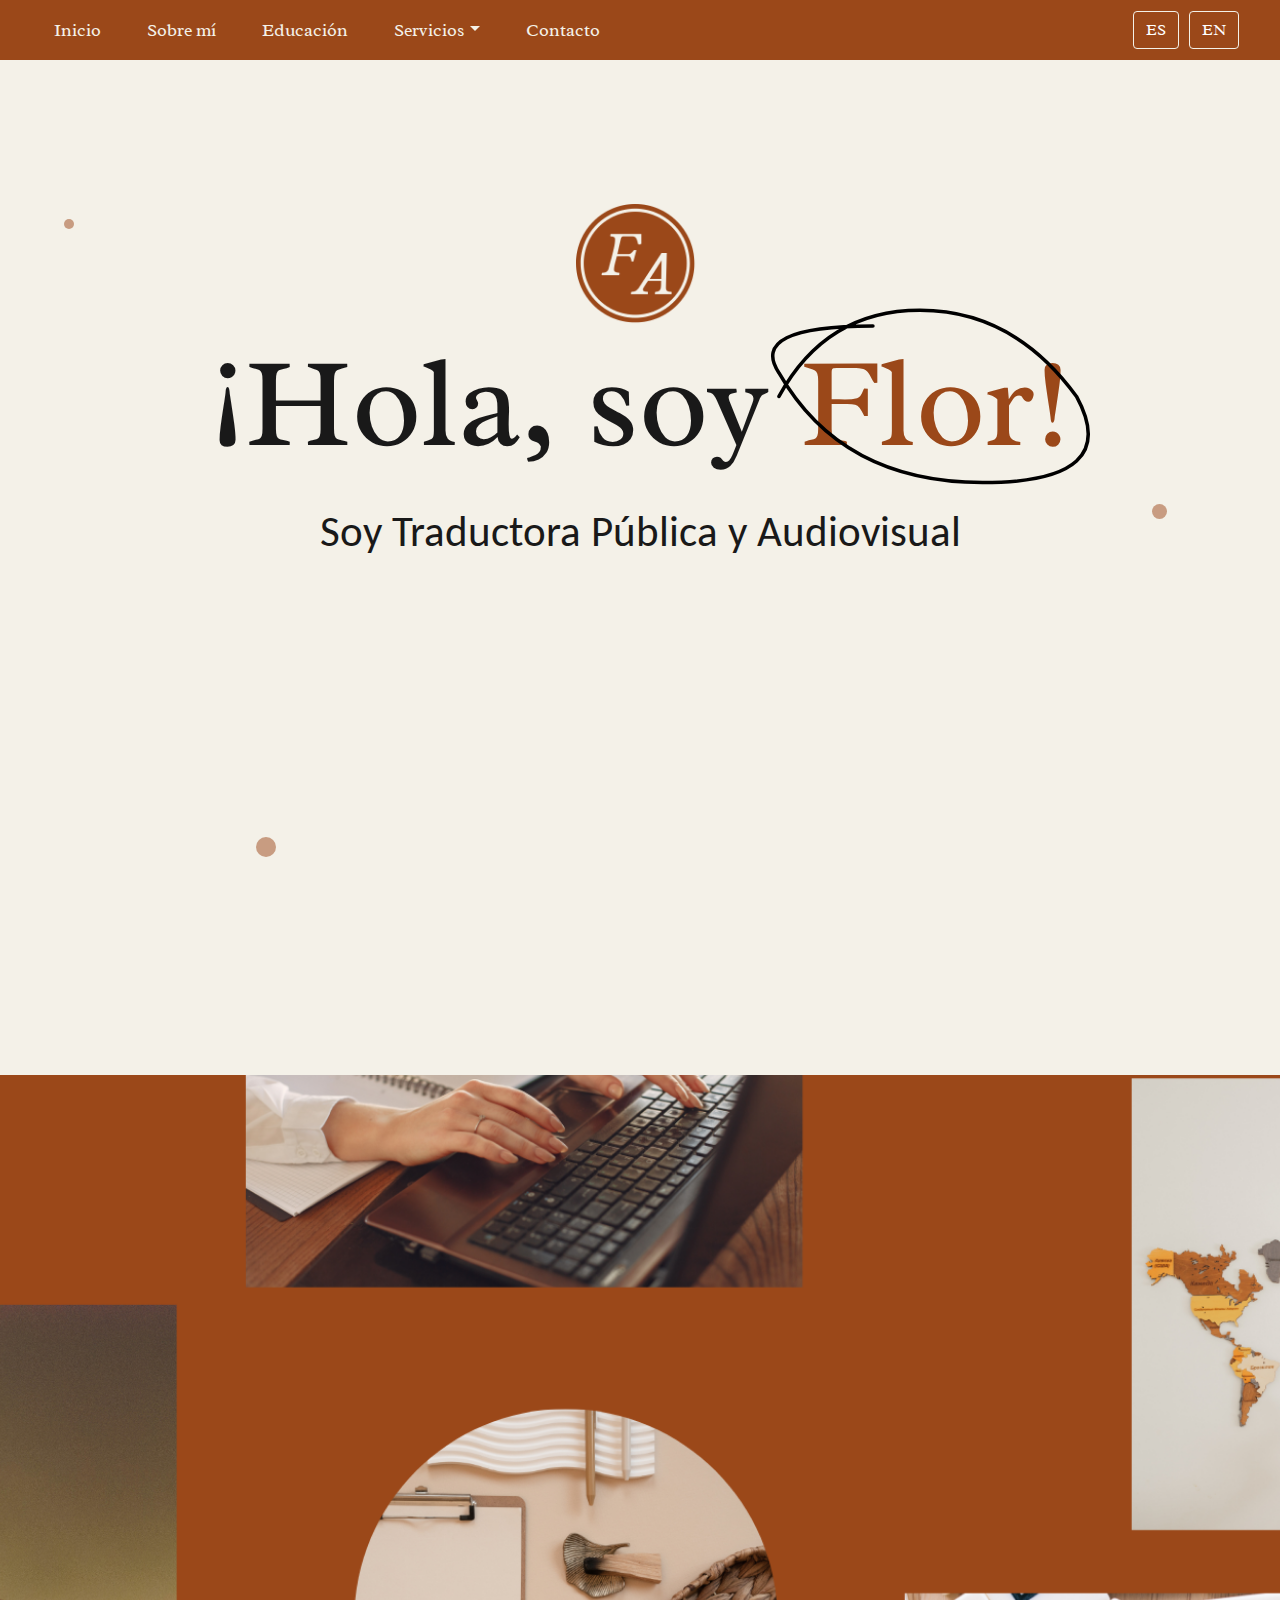
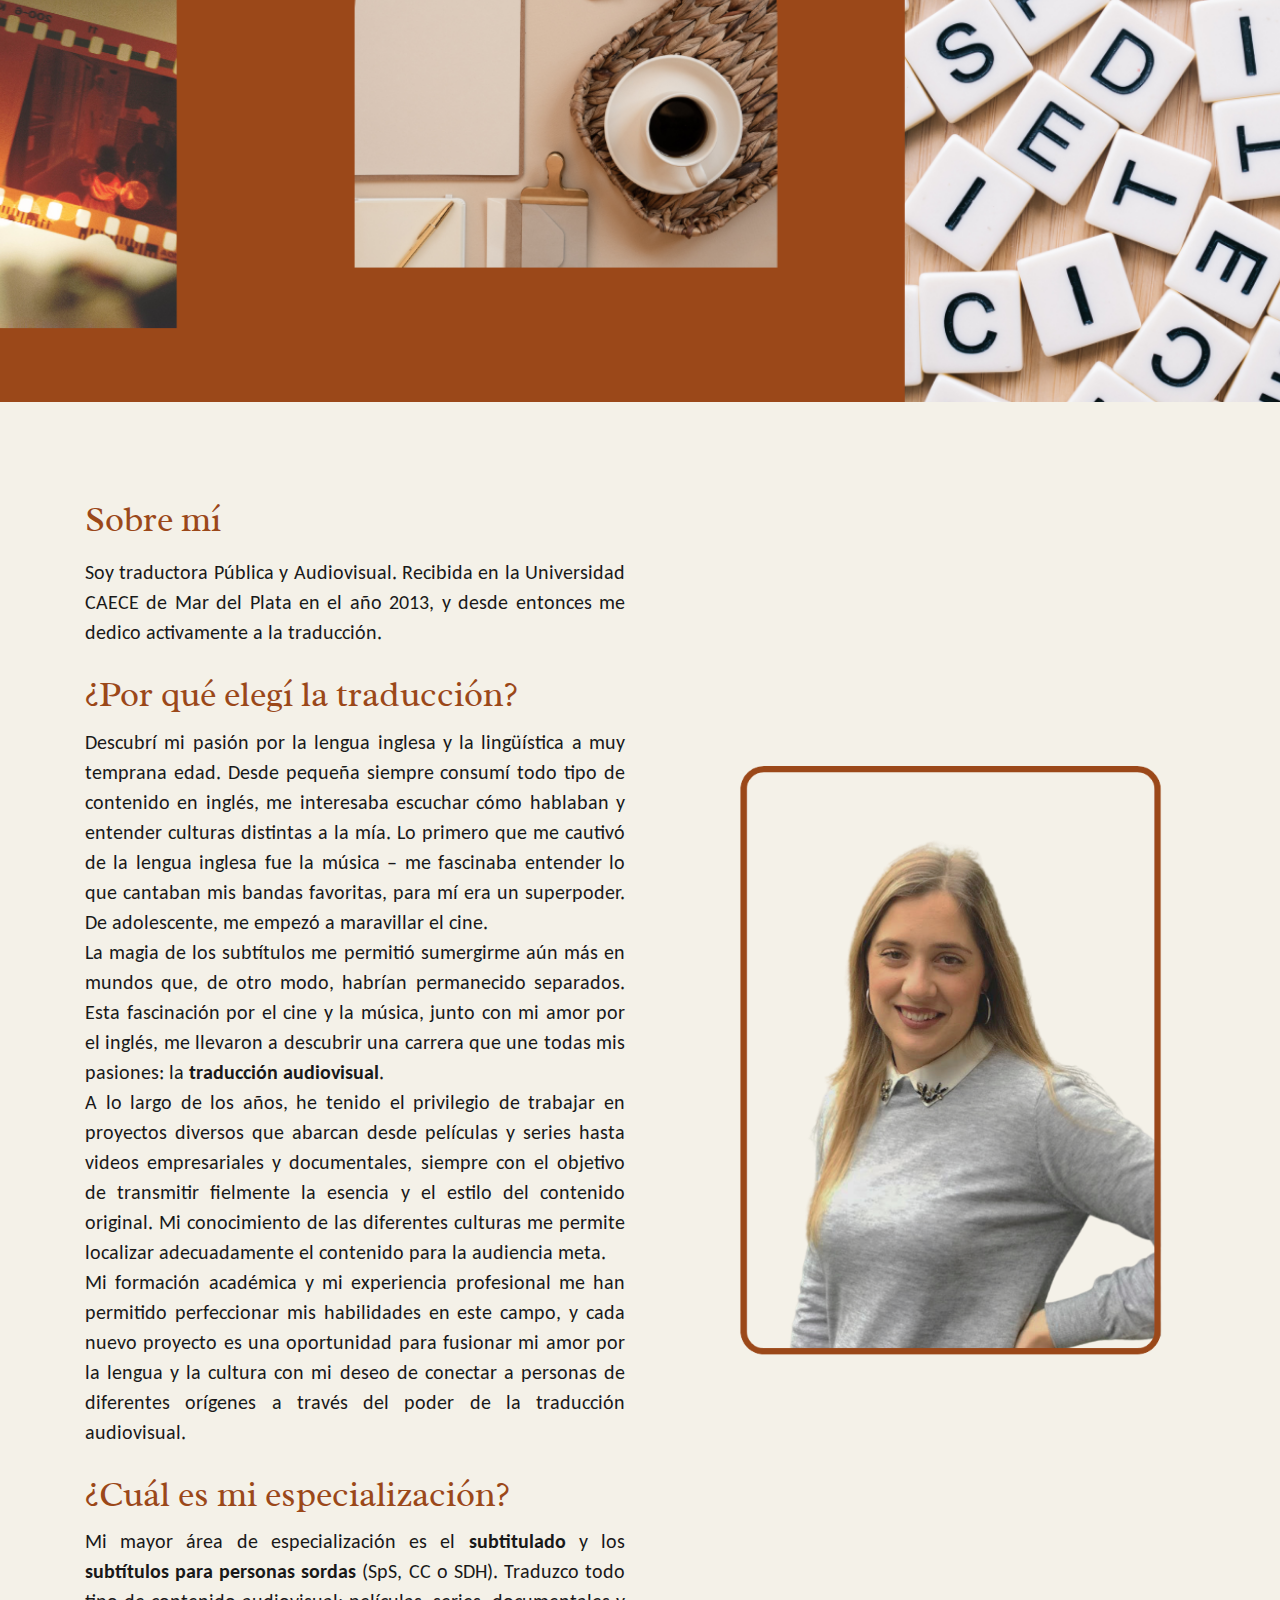
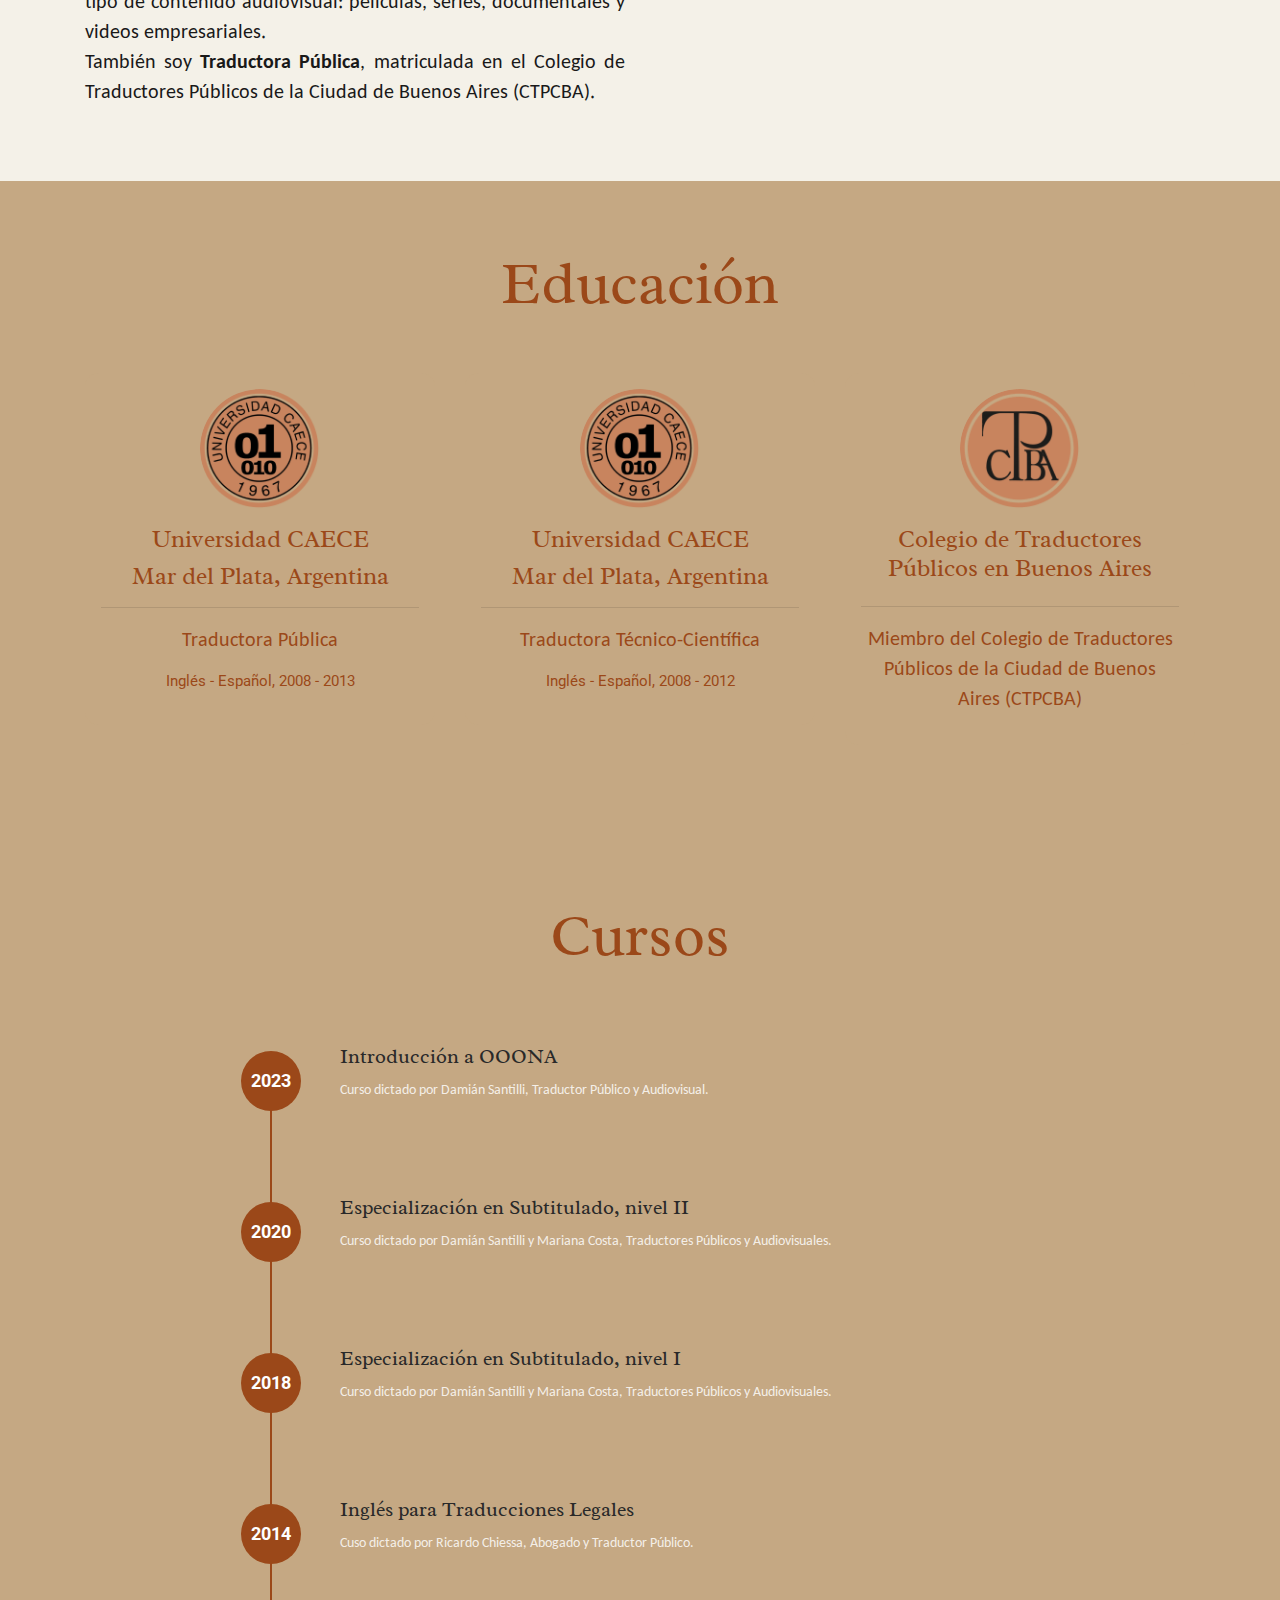
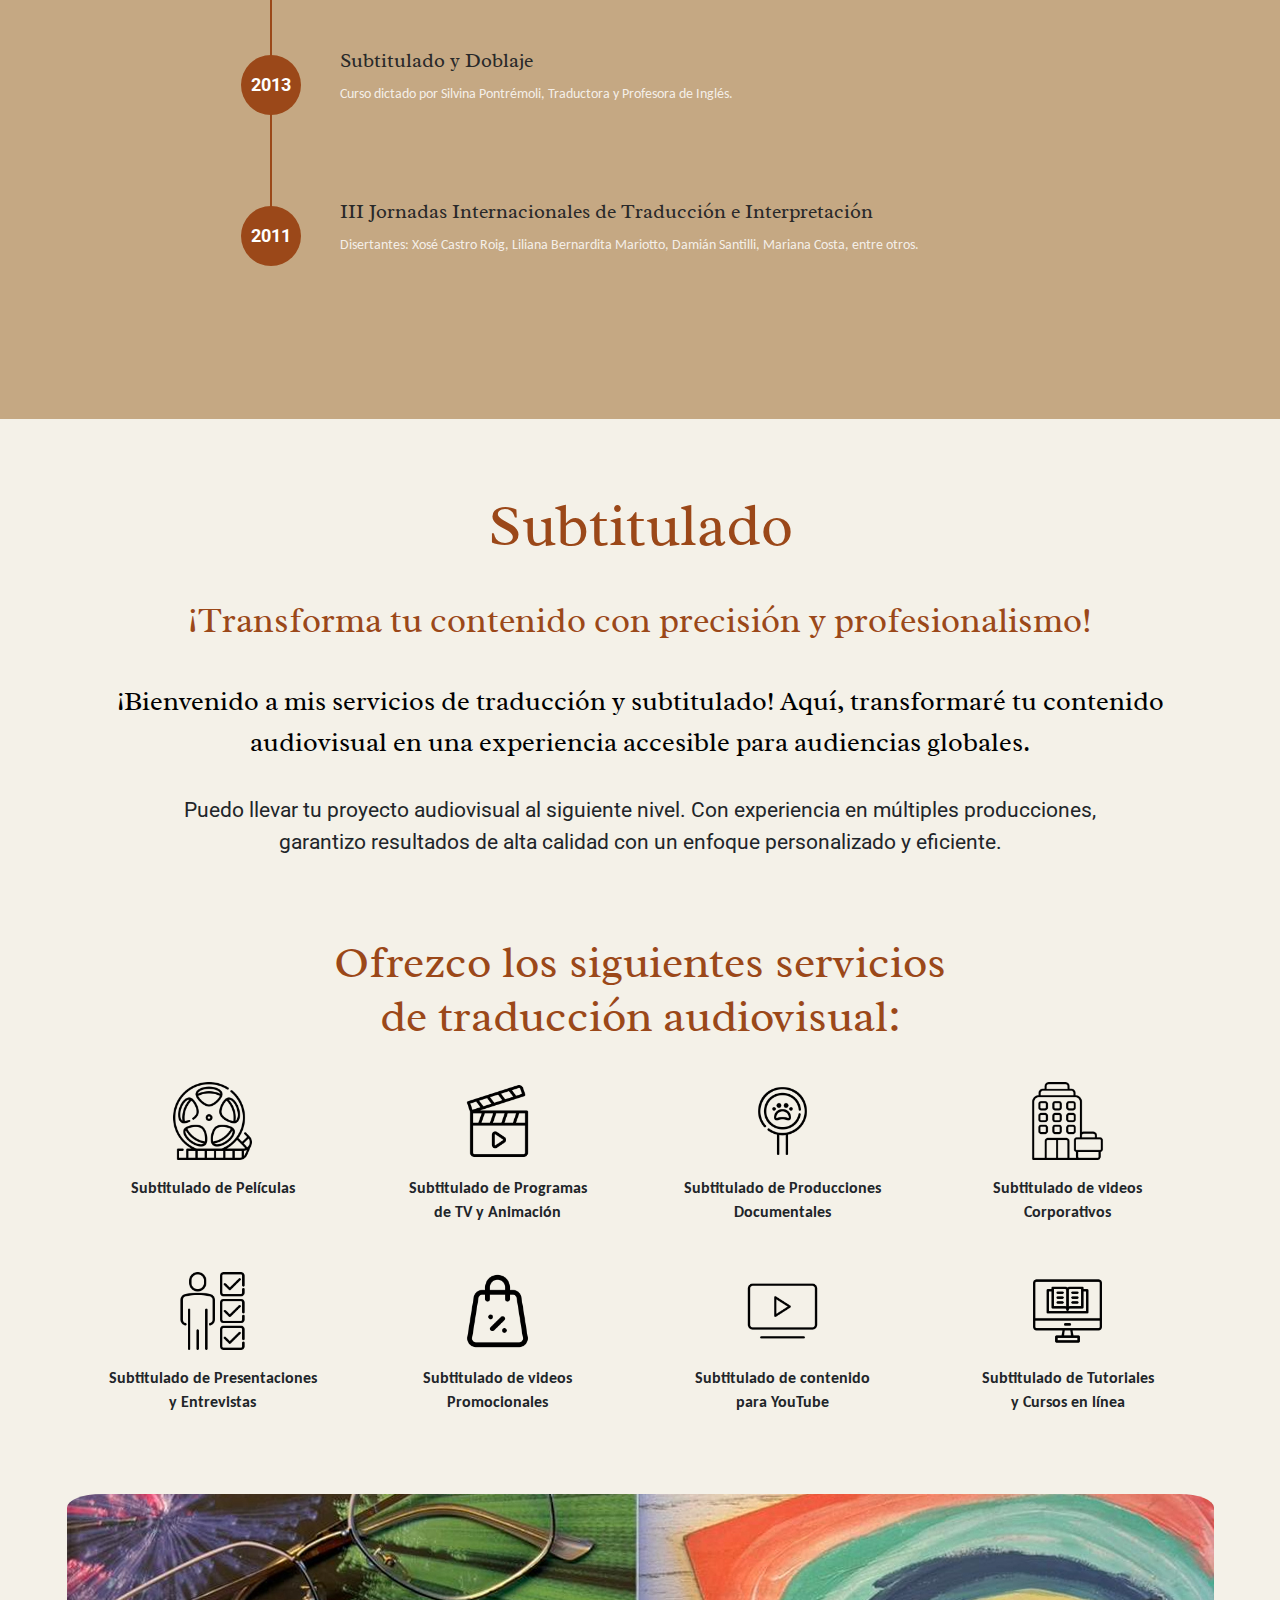
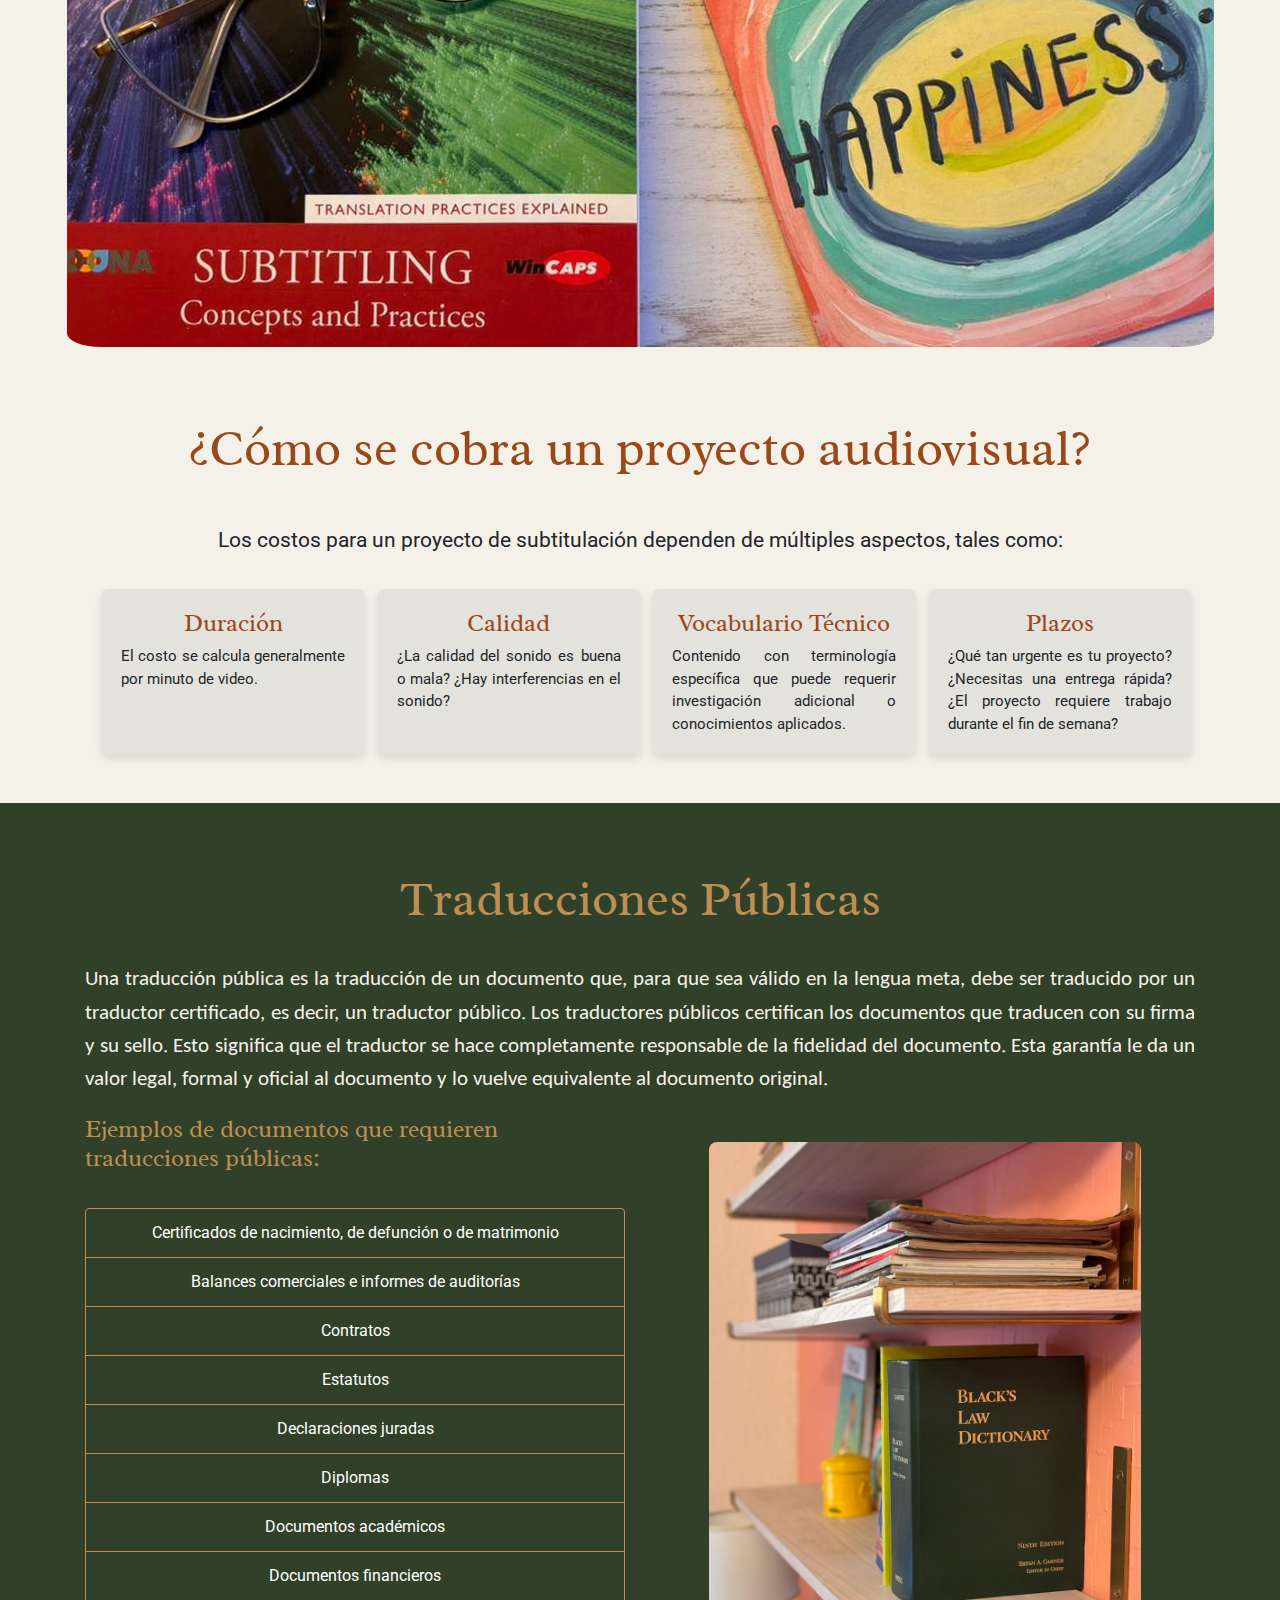
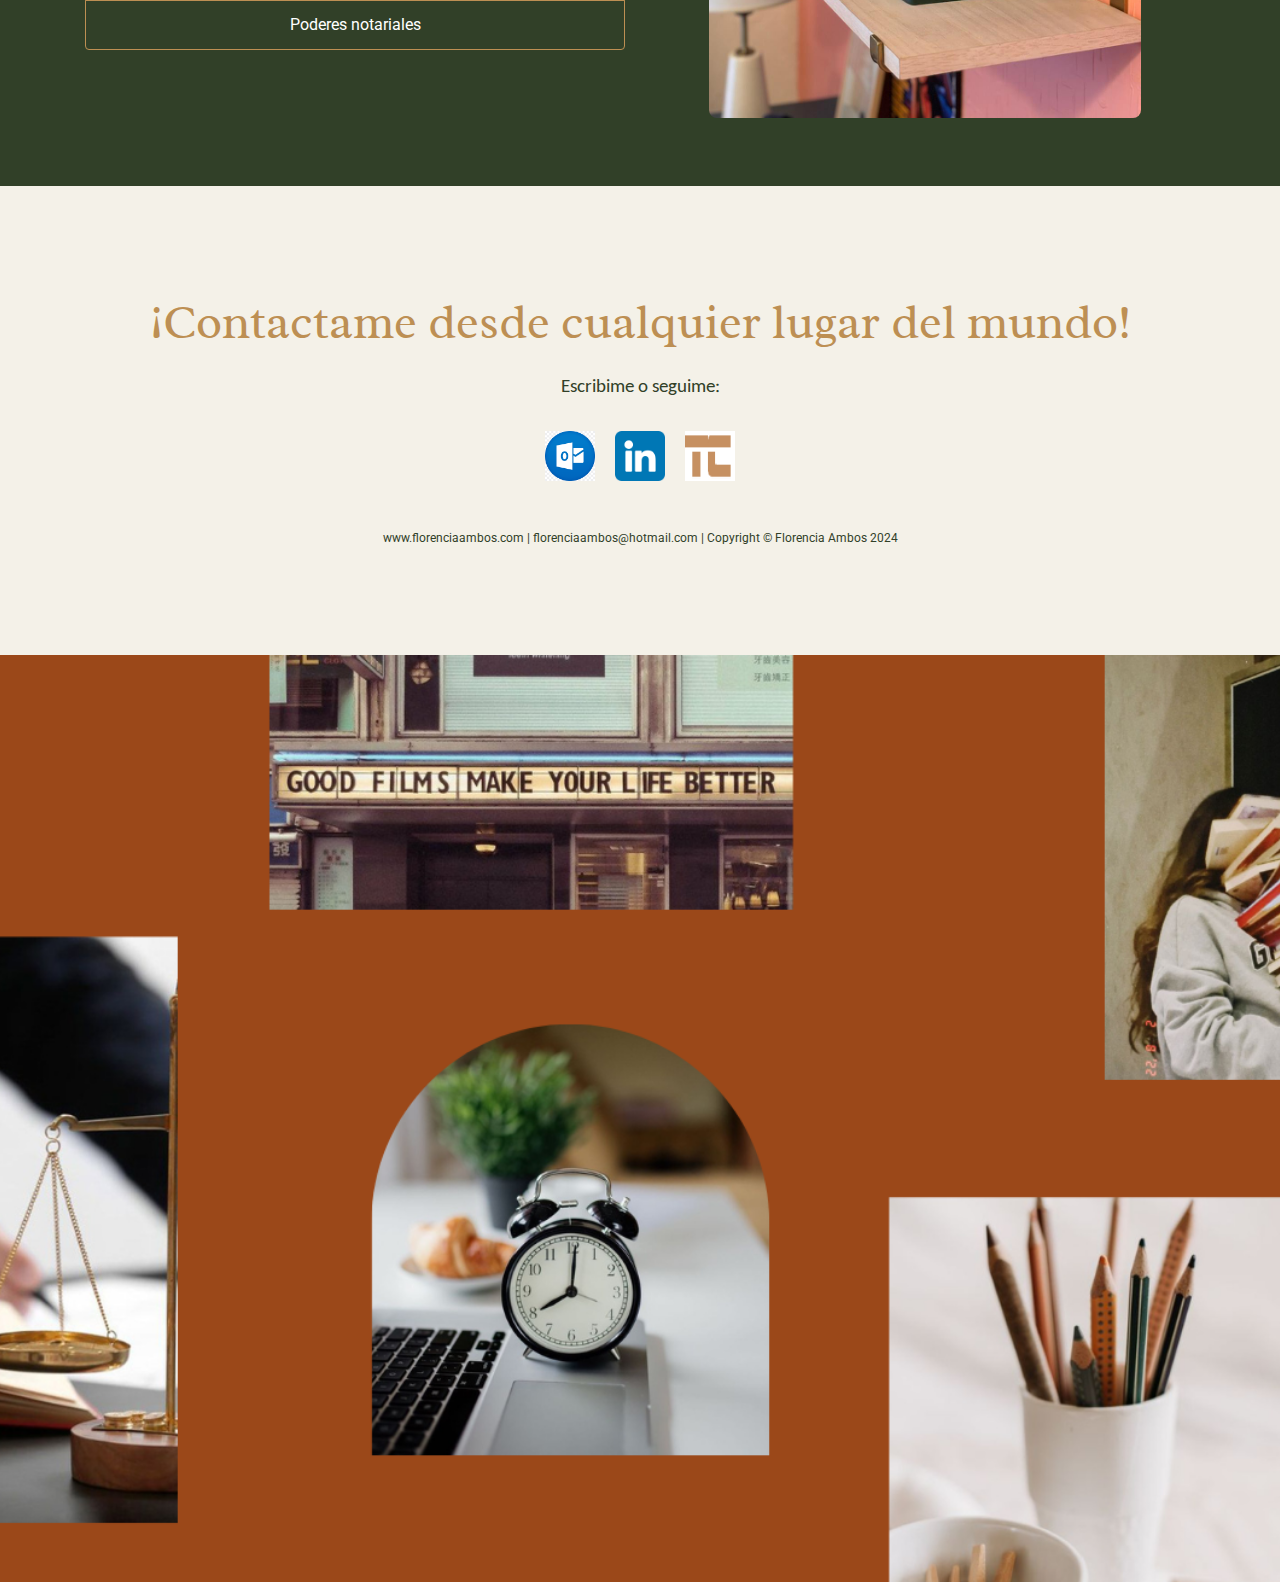
<file: index.html>
<!DOCTYPE html>
<html lang="es">
<head>
    <meta charset="UTF-8">
    <meta name="viewport" content="width=device-width, initial-scale=1.0">
    <link rel="stylesheet" href="styles/styles.css">
    <link href="https://maxcdn.bootstrapcdn.com/bootstrap/4.0.0/css/bootstrap.min.css" rel="stylesheet">        
    <link rel="preconnect" href="https://fonts.googleapis.com">
    <link rel="preconnect" href="https://fonts.gstatic.com" crossorigin>
    <link href="https://fonts.googleapis.com/css2?family=Carlito:ital,wght@0,400;0,700;1,400;1,700&family=Noto+Sans+JP:wght@100..900&family=Playfair+Display:ital,wght@0,400..900;1,400..900&family=Radley:ital@0;1&family=Roboto:ital,wght@0,100;0,300;0,400;0,500;0,700;0,900;1,100;1,300;1,400;1,500;1,700;1,900&display=swap" rel="stylesheet">
    <link rel="icon" type="image/png" href="./media/favicon.png">
    <meta name="description" content="Traductora Pública, Técnico-Científica y Audiovisual Inglés Español especializada en Subtitulado, recibida en la Universidad CAECE, más de 10 años de experiencia. Sworn, Technical-Scientific and Audiovisual English Spanish translator specialized in Subtitling, studied at CAECE University, 10+ years of experience.">
    <meta name="keywords" content="Traducción, Translation, Subtitulado, Subtitling, Captions, Subtítulos, Traducciones, Translations, Audiovisual, Sdh, Sps, Cc, Closed captions, Linguist, Lingüista, English, Inglés, Spanish, Español, QC, Certified translator, Traducciones públicas, Sworn translation, Technical translation">
    <meta name="robots" content="index, follow">
    <title data-lang="titlepag"></title>
</head>

<body>
    <!-- Navbar -->
    <nav class="navbar navbar-expand-lg fixed-top">
        <div class="container-fluid">
            <button class="navbar-toggler" type="button" data-toggle="collapse" data-target="#navbarNav" aria-controls="navbarNav" aria-expanded="false" aria-label="Toggle navigation">
                <div class="navbar-toggler-icon">
                    <div class="middle-bar"></div>
                </div>
            </button>
            <div class="collapse navbar-collapse" id="navbarNav">
                <ul class="navbar-nav mr-auto">
                    <li class="nav-item">
                        <a class="nav-link" href="#inicio" data-lang="home"></a>
                    </li>
                    <li class="nav-item">
                        <a class="nav-link" href="#sobre-mi" data-lang="about"></a>
                    </li>
                    <li class="nav-item">
                        <a class="nav-link" href="#estudios" data-lang="studies"></a>
                    </li>
                    <li class="nav-item dropdown">
                        <a class="nav-link dropdown-toggle" href="#" id="servicesDropdown" role="button" data-toggle="dropdown" aria-haspopup="true" aria-expanded="false" data-lang="services">Servicios</a>
                        <div class="dropdown-menu" aria-labelledby="servicesDropdown">
                            <a class="dropdown-item" href="#subtitulados" data-lang="subtitles">Subtitulados</a>
                            <a class="dropdown-item" href="#traducciones-publicas" data-lang="publicTranslations">Traducciones Públicas</a>
                        </div>
                    </li>
                    <li class="nav-item">
                        <a class="nav-link" href="#contacto" data-lang="contact">Contacto</a>
                    </li>
                </ul>
            </div>
            <div class="btn-container">
                <button id="esButton" class="btn nav-item" data-lang="spanish">ES</button>
                <button id="enButton" class="btn nav-item" data-lang="english">EN</button>
            </div>
        </div>
    </nav>

<!-- jQuery y Bootstrap JS -->
<script src="https://code.jquery.com/jquery-3.5.1.slim.min.js"></script>
<script src="https://cdn.jsdelivr.net/npm/@popperjs/core@2.9.3/dist/umd/popper.min.js"></script>
<script src="https://stackpath.bootstrapcdn.com/bootstrap/4.5.2/js/bootstrap.min.js"></script>
<script src="scripts/scripts.js"></script>
<script>
    document.addEventListener('DOMContentLoaded', function() {
        function handleResize() {
            const servicesDropdown = document.querySelector('#servicesDropdown');
            const dropdownMenu = document.querySelector('.dropdown-menu');
            
            if (window.innerWidth <= 985) {
                dropdownMenu.style.display = 'none';
            } else {
                dropdownMenu.style.display = '';
            }
        }
    
        handleResize();
    
        window.addEventListener('resize', handleResize);
    });
    </script>

 <!-- Sección Inicio -->
     <section id="inicio">
        <br>
    <header class="hero-section">
        <div class="logo-container">
            <img src="./media/favicon.png" alt="Logo">
        </div>
        <br>
        <br>
        <br>
        <div class="hero-text">
            <h1 class="hello" data-lang="hello"></h1>
            <p class="profession" data-lang="inicioprofesion"></p>
            <p class="description" data-lang="iniciospeach"></p>
            <div class="specialty">
                <p data-lang="inicioenes"></p>
                  <div class="underline"></div>
               <br>
               <div class="email-container">
                <img src="./media/carta.png" alt="Email Logo" class="email-logo">
                <div class="arrow"></div>
                <p class="mail">florenciaambos@hotmail.com</p>
            </div>
            </div>
            <br>
            <br>
            <br>
         
        </div>
        <div class="decorations">
            <div class="decoration decoration-1"></div>
            <div class="decoration decoration-2"></div>
            <div class="decoration decoration-3"></div>
            <div class="sparkle sparkle-1"></div>
            <div class="sparkle sparkle-2"></div>
            <div class="sparkle sparkle-3"></div>
            <div class="wave wave-1"></div>
            <div class="wave wave-2"></div>
        </div>
    </header>
 <!-- Sección de Imágenes -->
</section>
<section class="bgimage"></section>

    <!-- Sección Sobre mí -->
    <section id="sobre-mi" class="container my-5">
        <div class="row align-items-center">
            <div class="col-md-6">
                <h4 class="tittle-about" data-lang="abouttitle"></h4>
                <p class="textabout" data-lang="abouttext"></p>
                <h4 class="abouth4" data-lang="abouttext2"></h4>
                <p class="textabout" data-lang="abouttext3"></p>
                <h4 class="abouth4" data-lang="abouttext4"></h4>
                <p class="textabout" data-lang="abouttext5"></p>
            </div>
            <div class="col-md-6 text-center">
                <img class="img-fluid" src="./media/porfavor.png" alt="me-yo">
            </div>
        </div>
    </section>

    <!-- Sección Estudios -->
<section id="estudios">
    <div class="background-container">
        <section  class="container my-5">
            <h2 class="tittle-study" data-lang="studies"></h2>
            <div class="row">
                <div class="col-md-4">
                    <div class="study-card text-center p-3 shadow-sm">
                        <img src="./media/caece.png" alt="University logo" class="img-fluid rounded-circle mb-3">
                        <h3 class="studietext" data-lang="caeceTitle1"></h3>
                        <h3 class="studietext" data-lang="caeceTitle2"></h3>
                        <hr>
                        <div class="separator"></div>
                        <p data-lang="swornTranslator" class="carreratitulo"></p>
                        <p data-lang="caeceDates2" class="inglespañol"></p>
                    </div>
                </div>
                <div class="col-md-4">
                    <div class="study-card text-center p-3 shadow-sm">
                        <img src="./media/caece.png" alt="University logo" class="img-fluid rounded-circle mb-3">
                        <h3 class="studietext" data-lang="caeceTitle1"></h3>
                        <h3 class="studietext" data-lang="caeceTitle2"></h3>
                        <div class="separator"></div>
                        <hr>
                        <p data-lang="techTranslator" class="carreratitulo"></p>
                        <p data-lang="caeceDates1" class="inglespañol"></p>
                    </div>
                </div>
                <div class="col-md-4">
                    <div class="study-card text-center p-3 shadow-sm">
                        <img src="./media/ctpba.png" alt="Association logo" class="img-fluid rounded-circle mb-3">
                        <h3 class="studietext" data-lang="bsasTitle" style="margin-bottom: 23px;"></h3>
                        <div class="separator"></div>
                        <hr>
                        <p data-lang="swornTranslatorCourse" class="carreratitulo"></p>
                    </div>
                </div>
            </div>
        </section>
    </div>

    <!-- Sección Cursos -->
    <div class="background-container">
        <section id="courses" class="container my-5">
            <h2 class="title-courses" data-lang="courses"></h2>
            <div class="courses-timeline">
                <div class="timeline-line"></div>
                <div class="course-item">
                    <div class="course-date">2023</div>
                    <div class="course-content">
                        <h3 class="course-title" data-lang="curso1"></h3>
                        <p class="course-instructor" data-lang="by1"></p>
                    </div>
                </div>
                <div class="course-item">
                    <div class="course-date">2020</div>
                    <div class="course-content">
                        <h3 class="course-title" data-lang="curso2"></h3>
                        <p class="course-instructor" data-lang="by2"></p>
                    </div>
                </div>
                <div class="course-item">
                    <div class="course-date">2018</div>
                    <div class="course-content">
                        <h3 class="course-title" data-lang="curso3"></h3>
                        <p class="course-instructor" data-lang="by2"></p>
                    </div>
                </div>
                <div class="course-item">
                    <div class="course-date">2014</div>
                    <div class="course-content">
                        <h3 class="course-title" data-lang="curso4"></h3>
                        <p class="course-instructor" data-lang="by4"></p>
                    </div>
                </div>
                <div class="course-item">
                    <div class="course-date">2013</div>
                    <div class="course-content">
                        <h3 class="course-title" data-lang="curso5"></h3>
                        <p class="course-instructor" data-lang="by5"></p>
                    </div>
                </div>
                <div class="course-item">
                    <div class="course-date">2011</div>
                    <div class="course-content">
                        <h3 class="course-title" data-lang="curso6"></h3>
                        <p class="course-instructor" data-lang="by6"></p>
                    </div>
                </div>
            </div>
        </section>
    </div>
</section>

    <!-- Sección Subtitulados -->
     <section id="subtitulados"></section>
    <section class="container-fluid">
        <section class="container my-5">
            <br>
            <h1 class="titulinsubti" data-lang="titlesub"></h1>
            <p class="psubti" data-lang="contentsub"></p>
            <p class="psubti3" data-lang="contentsub2"></p>
            <p class="psubti2" data-lang="contentsub3"></p>
            <br>
            <h2 class="titlesub2" data-lang="titlesub2"></h2>
            <div class="row">
                <div class="col-md-3">
                    <div class="service p-3 text-center shadow-sm">
                        <img class="iconsubti img-fluid mb-3" src="./media/peli.jpeg" alt="iconmovie">
                        <p class="difsubti" data-lang="subtipelis">Películas</p>
                    </div>
                </div>
                <div class="col-md-3">
                    <div class="service p-3 text-center shadow-sm">
                        <img class="iconsubti img-fluid mb-3" src="./media/tv.jpeg" alt="icontv">
                        <p class="difsubti" data-lang="subtitv">Programas de TV</p>
                    </div>
                </div>
                <div class="col-md-3">
                    <div class="service p-3 text-center shadow-sm">
                        <img class="iconsubti img-fluid mb-3" src="./media/documental.jpeg" alt="Subtitulado de documentales">
                        <p class="difsubti" data-lang="subtidocu">Documentales</p>
                    </div>
                </div>
                <div class="col-md-3">
                    <div class="service p-3 text-center shadow-sm">
                        <img class="iconsubti img-fluid mb-3" src="./media/corpovid.jpeg" alt="iconcourse">
                        <p class="difsubti"data-lang="videocorp">Videos Corporativos</p>
                    </div>
                </div>
                <div class="col-md-3">
                    <div class="service p-3 text-center shadow-sm">
                        <img class="iconsubti img-fluid mb-3" src="./media/interview.jpeg" alt="iconinterview">
                        <p class="difsubti" data-lang="subtientre">Entrevistas</p>
                    </div>
                </div>
                <div class="col-md-3">
                    <div class="service p-3 text-center shadow-sm">
                        <img class="iconsubti img-fluid mb-3" src="./media/videopromo.jpeg" alt="iconpodcast">
                        <p class="difsubti"data-lang="subtivideopromo">Videos Promocionales</p>
                    </div>
                </div>
                <div class="col-md-3">
                    <div class="service p-3 text-center shadow-sm">
                        <img class="iconsubti img-fluid mb-3" src="./media/ytb.jpeg" alt="iconvideoclip">
                        <p class="difsubti"data-lang="subtiytb">YouTube</p>
                    </div>
                </div>
                <div class="col-md-3">
                    <div class="service p-3 text-center shadow-sm">
                        <img class="iconsubti img-fluid mb-3" src="./media/tuto.jpeg" alt="iconvideoclip">
                        <p class="difsubti"data-lang="subtionline">Tutoriales en Línea</p>
                    </div>
                </div>
            </div>
        </section>
        <div class="imgsubti"> <img class="imgsubti2" src="./media/subtitle.jpg" alt=""></div>
    </section>

<!-- Cuánto cuesta un -->
    <br>
    <section class="container-fluid">
        <section id="subtitulados" class="container my-5">
            <h1 class="titlevalorr" data-lang="titlevalor"></h1>
            <br>
            <p class="psubti2" data-lang="textolongvalor"></p>
            <div class="cost-info">
                <div class="cost-item">
                    <h2 data-lang="valor1"></h2>
                    <p data-lang="pvalor1"></p>
                </div>
                <div class="cost-item">
                    <h2 data-lang="valor2"></h2>
                    <p data-lang="pvalor2"></p>
                </div>
                <div class="cost-item">
                    <h2 data-lang="valor3"></h2>
                    <p data-lang="pvalor3"></p>
                </div>
                <div class="cost-item">
                    <h2 data-lang="valor4"></h2>
                    <p data-lang="pvalor4"></p>
                </div>
            </div>
        </section>
    </section>

<!-- Traducciones Públicas -->
     <section id="traducciones-publicas" >
    <div id="traducciones-publicas-wrapper">
        <section class="container my-5">
            <h2 class="tradupubli" data-lang="tradutitle">Traducciones Públicas</h2>
            <p class="ptradu" data-lang="ptradu1"></p>
            <div class="row content-wrapper">
                <div class="col-md-6 text-content">
                    <h5 class="titletradu2" data-lang="tradutitle2"></h5>
                    <ul class="list-group">
                        <li class="list-group-item" data-lang="certi"></li>
                        <li class="list-group-item" data-lang="balance"></li>
                        <li class="list-group-item" data-lang="contrato"></li>
                        <li class="list-group-item" data-lang="estatutos"></li>
                        <li class="list-group-item" data-lang="declajura"></li>
                        <li class="list-group-item" data-lang="diplo"></li>
                        <li class="list-group-item" data-lang="docuacad"></li>
                        <li class="list-group-item" data-lang="financial"></li>
                        <li class="list-group-item" data-lang="podnota"></li>
                    </ul>
                </div>
                <div class="col-md-6 imgtras">
                    <img class="imgtras2" src="./media/traslate.jfif" alt="Imagen de traducción">
                </div>
            </div>
        </section>
    </div>
</section>
    
<!-- Contacto -->
     <section id="contacto">
    <div id="contacto-wrapper">
        <section class="container my-5 text-center">
            <h1 class="contact-title" data-lang="contact2"></h1>
            <p class="contact-text" data-lang="pcontact2"></p>
            <div class="social-icons">
                <a href="mailto:florenciaambos@hotmail.com">
                    <img src="./media/email.png" alt="Email" class="social-icon">
                </a>
                <a href="https://www.linkedin.com/in/florenciaambos/" target="_blank" rel="noopener noreferrer">
                    <img src="./media/linkedin.png" alt="LinkedIn" class="social-icon">
                </a>
                <a href="https://www.translatorscafe.com/cafe/member195221.htm" target="_blank" rel="noopener noreferrer">
                    <img src="./media/tc.png" alt="Another Page" class="social-icon">
                </a>
            </div>
            <br>
            <br>
            <p class="pcontacto"> www.florenciaambos.com | florenciaambos@hotmail.com | Copyright © Florencia Ambos 2024</p>
         </section>
            </div>
        </section>
 <!-- Sección de Imágenes -->

</section>
<section class="bgimage2"></section>


</body>

</html>
</file>
<file: styles/styles.css>
* {
    margin: 0;
    padding: 0;
    box-sizing: border-box;
}

body {
    background-color: #F4F1E8 !important;
    margin: 0;
    padding: 0;
}

/*NAVBAR*/
.navbar {
    background-color: #9B4819;
    font-family: 'Radley', serif;
    font-size: 20px;
    height: 60px;
}


.navbar-nav .nav-link {
    margin: 0 15px;
    color: #F4F1E8;
    font-family: 'Radley', serif;
    font-size: 18px;
}


.navbar.fixed-top {
    position: fixed;
    top: 0;
    width: 100%;
    z-index: 1030;
}

.btn-container {
    display: flex;
    gap: 10px;
    padding: 10px;
    color: #c5a883;
    justify-content: flex-end;
}

.btn-container .btn {
    background-color: transparent;
    color: #ffffff;
    border: 1px solid #F4F1E8;
    font-family: 'Radley', serif;
}

.navbar-toggler {
    border: none;
    padding: 0.25rem 0.75rem;
    background-color: transparent;
}

.navbar-toggler-icon {
    display: inline-block;
    width: 30px;
    height: 20px;
    position: relative;
}

.navbar-toggler-icon::before,
.navbar-toggler-icon::after,
.middle-bar {
    content: "";
    display: block;
    background-color: #FFFFFF;
    height: 2px;
    width: 100%;
    position: absolute;
    transition: all 0.3s ease;
}

.navbar-toggler-icon::before {
    top: 0;
}

.middle-bar {
    top: 50%;
    transform: translateY(-50%);
}

.navbar-toggler-icon::after {
    bottom: 0;
}
.nav-item a:hover {
    color: rgb(192, 191, 191) !important;
}
@media (max-width: 985px) {
    .navbar-collapse {
        background-color: rgba(155, 72, 25, 0.8);
        margin-top: 3%;
    }

    .navbar-nav .nav-link {
        color: #F4F1E8;
    
    }

    .navbar-nav .nav-link:hover {
        color: #FFFFFF;
    }

    .btn-container {
        display: flex;
        position: fixed;
        right: 15px;
        top: 0;
        z-index: 1040;
    }

    .navbar-toggler {
        position: relative;
        left: 15px;
        border: none;
        background-color: transparent;
    }

    .navbar-toggler-icon {
        background-image: none; 
        width: 30px;
        height: 21px;
    }


   .navbar-nav .dropdown-toggle::after {
        display: none;
        appearance: none;
    }

        .navbar-nav .dropdown:hover .dropdown-menu {
        display: block;
    }
}
@media (min-width: 986px) {
    .navbar-nav .dropdown-menu {
        position: absolute;
        display: none;
        float: none;
        background-color: #9B4819; 
        padding-top: 10px;
        padding-bottom: 10px;
        top: 100%;
        left: 0;
        margin-top: 0;
        border-top: none;
        border-left: none;
        border-right: none;
        border-radius: 0px !important;
    }
}


.navbar-nav .dropdown-menu .dropdown-item:hover {
    color: #FFFFFF; 
    background-color: rgba(197, 168, 131, 0.8); 
}

/* Evitar que el elemento quede marcado después de hacer clic */
.navbar-nav .dropdown-menu .dropdown-item:focus,
.navbar-nav .dropdown-menu .dropdown-item:active {
    color: #F4F1E8; 
    background-color: #9B4819; 
    outline: none; 
    box-shadow: none; 
}

.dropdown-item {
    color: #FFFFFF !important;
}


/*HOME*/
.logo-container {
  
    position: absolute;
    top: 80px;
    left: 45%;
    width: 120px; 
    height: auto;
}

.logo-container img {
    width: 100%;
    height: auto;
}

.hero-text h1 {
    font-family: 'Radley', serif;
    font-size: 8rem;
    margin: 0;
    color: #191919;
}

.highlight{
    color: #9B4819;

}
.profession {
    font-family: 'Carlito', sans-serif;
    font-size: 2.7rem;
    margin: 20px 0;
    color: #191919;
    margin-bottom: 30px;

}

.description {
    font-family: 'Carlito', sans-serif;
    font-size: 1.2rem;
    margin: 20px 0;
    color: #191919;
    opacity: 0;
    margin-bottom: 50px;
    animation: fadeIn 2s forwards 2s, textBlink 3s infinite;
}

.specialty {
    font-family: 'Radley', serif;
    font-size: 2rem;
    color: #9B4819;
    opacity: 0;
    animation: fadeIn 2s forwards 2.5s;
    position: relative;
    display: inline-block;
    
}

.underline {
    width: 30%;
    height: 2px;
    background-color: #9B4819;
    margin: 10px auto 0;
    animation: underlineSlideIn 1s forwards 3s;
}

.email-container {
    display: flex;
    align-items: center;
    justify-content: center;
    margin-top: 20px;
    position: relative;
}

.email-logo {
    width: 50px;
    height: auto;
}

.arrow {
    width: 20px;
    height: 20px;
    border-right: 2px solid black;
    border-bottom: 2px solid black;
    transform: rotate(-45deg); /* Flecha apunta a la derecha */
    margin-left: 10px;
    animation: moveArrow 1s infinite;
}
.mail {
    margin-top: 15px;
    margin-left: 50px;
    font-size: 18px;
   
}

@keyframes moveArrow {
    0% {
        transform: translateX(0) rotate(-45deg);
    }
    50% {
        transform: translateX(10px) rotate(-45deg);
    }
    100% {
        transform: translateX(0) rotate(-45deg);
    }
}



/* Responsivo */
@media (max-width: 768px) {
    .email-container {
        flex-direction: column;
    }

    .arrow {
        margin: 10px 0;
        transform: rotate(45deg) !important; /* Rotación para que apunte hacia abajo */
             
    }

    .mail {
        font-size: 0.9rem;
        margin-right: 40px;
    }
    .email-container {
        display: none;
    }
}





.decorations .decoration {
    position: absolute;
    background-color: #9B4819;
    border-radius: 50%;
    opacity: 0.5;
    animation: decorationBounce 3s infinite, decorationFade 6s infinite;
}

.decoration-1 {
    width: 10px;
    height: 10px;
    top: 10%;
    left: 5%;
    animation: sparkleAnimation 4s infinite alternate;
}

.decoration-2 {
    width: 15px;
    height: 15px;
    top: 40%;
    left: 90%;
    animation: sparkleAnimation 3s infinite alternate;
}

.decoration-3 {
    width: 20px;
    height: 20px;
    top: 75%;
    left: 20%;
    animation: sparkleAnimation 5s infinite alternate;
}

.sparkle {
    position: absolute;
    border-radius: 50%;
    background-color: rgba(255, 255, 255, 0.8);
    opacity: 0;
    animation: sparkleAnimation 3s infinite alternate;
}

.sparkle-1 {
    width: 8px;
    height: 8px;
    top: 25%;
    left: 15%;
}

.sparkle-2 {
    width: 6px;
    height: 6px;
    top: 50%;
    left: 70%;
}

.sparkle-3 {
    width: 12px;
    height: 12px;
    top: 80%;
    left: 35%;
}

.wave {
    position: absolute;
    border-radius: 50%;
    background-color: rgba(0, 0, 0, 0.1);
    opacity: 0.5;
    animation: waveAnimation 6s infinite linear;
}

.wave-1 {
    width: 150px;
    height: 150px;
    top: -30%;
    left: 20%;
    animation-delay: 0s;
}

.wave-2 {
    width: 100px;
    height: 100px;
    bottom: -20%;
    right: 10%;
    animation-delay: 3s;
}





/* Animaciones */
@keyframes fadeIn {
    to { opacity: 1; }
}

@keyframes slideIn {
    to { transform: translateX(0); }
}

@keyframes underlineSlideIn {
    from { width: 0; }
    to { width: 30%; }
}

@keyframes decorationBounce {
    0%, 100% { transform: translateY(0); }
    50% { transform: translateY(-10px); }
}

@keyframes textBlink {
    0%, 100% { opacity: 1; }
    50% { opacity: 0.5; }
}

@keyframes highlightPulse {
    0%, 100% { transform: scale(1); }
    50% { transform: scale(1.1); }
}

@keyframes decorationFade {
    0%, 100% { opacity: 0.5; }
    50% { opacity: 1; }
}

@keyframes textShadow {
    0%, 100% { text-shadow: 0 0 5px rgba(0, 0, 0, 0); }
    50% { text-shadow: 0 0 15px rgba(0, 0, 0, 0.5); }
}

@keyframes highlightGlow {
    0%, 100% { color: #9B4819; }
    50% { color: #db9075; }
}

@keyframes professionGlow {
    0%, 100% { color: #191919; }
    50% { color: #e0825f; }
}

@keyframes sparkleAnimation {
    0% { transform: scale(1); opacity: 0; }
    50% { transform: scale(1.5); opacity: 1; }
    100% { transform: scale(1); opacity: 0; }
}

@keyframes waveAnimation {
    0% { transform: scale(0); opacity: 0.5; }
    50% { transform: scale(1); opacity: 0; }
    100% { transform: scale(0); opacity: 0.5; }
}

@media (max-width: 768px) {
    .hero-text h1 {
        font-size: 2rem;
    }

    .profession, .description, .specialty {
        font-size: 0.9rem;
    }

    .circle {
        width: 40px;
        height: 40px;
    }

    .decorations .decoration, .sparkle, .wave {
        display: none; 
    }
    .brush-container{
        opacity: 0;
    }

}

/*ABOUT ME*/

.tittle-about{
    color:#9B4819;
    font-family: "Radley", serif;
    text-align: left;
    font-size: 35px;
    margin-top: 9%;
    margin-bottom: 3%;
}
@media (max-width: 768px){
    .tittle-about{
        margin-top: 15%;
    }
}

.textabout{
   margin-bottom: 5%;
   margin-top: 2%;
   font-family: "Carlito", sans-serif;
   font-weight: 400;
   font-style: normal;
   text-align: justify;
    font-size: 20px;
    color: #191919;
}

.abouth4{
    color:#9B4819;
    font-family: "Radley", serif;
    font-size: 35px;
    font-weight: 400;
    font-style: normal;
    text-align: left;
    margin-bottom: 1%;
    margin-top: 5%;
}



.img-fluid {
   
    border-radius: 3%;
    margin-bottom: 10%;
}


/*EDUCATION*/
.background-container {
    background-color: #c5a883;
    padding: 20px 0;
    width: 100%;
    box-sizing: border-box;
}


.tittle-study {
    margin-top: 3%;
    margin-bottom: 3%;
    text-align: center;
    color: #9b4819;
    font-family: "Radley", serif;
    font-size: 59px;

}

@keyframes pulse {
    0% {
        color: #F4F1E8;
        transform: scale(1);
    }
    50% {
        color: #D8B4A6; 
        transform: scale(1.1);
    }
    100% {
        color: #F4F1E8;
        transform: scale(1);
    }
}

.study-card {
    min-height: 330px;
    border-radius: 4%;
    padding: 20px;
    text-align: center;
    transition: transform 0.3s ease, box-shadow 0.3s ease;
    background-color: #c5a883;
    color: #9B4819; 
    margin: 20px 0;
}

.study-card img {
    width: 120px;
    height: auto;
    border-radius: 50%;
    margin-bottom: 2%;
}

.study-card h3.studietext {
    font-family: "Radley", serif;
    font-size: 24px;
    animation: bounceIn 1s ease-out;
}

@keyframes bounceIn {
    0% {
        opacity: 0;
        transform: translateY(20px);
    }
    50% {
        opacity: 1;
        transform: translateY(-10px);
    }
    100% {
        opacity: 1;
        transform: translateY(0);
    }
}


.carreratitulo {
    font-family: "Carlito";
    font-size: 20px;
}

.inglespañol {
    font-size: 15px;
}

@media (max-width: 768px) {
    .study-card {
        width: 100%;
        margin: 10px 0;
    }
}

/*COURSES*/
.title-courses {
    margin-bottom: 3%;
    text-align: center;
    color: #9b4819;
    font-family: "Radley", serif;
    font-size: 59px;
}

.courses-timeline {
    position: relative;
    max-width: 800px;
    margin: 0 auto;
    padding: 20px 0;
}

.timeline-line {
    position: absolute;
    left: 30px;
    top: 0;
    bottom: 0;
    width: 2px;
    background-color: #9b4819;
    z-index: 1;
    clip-path: inset(60px 0 110px 0);
}

.course-item {
    display: flex;
    align-items: center;
    margin-bottom: 40px;
    position: relative;
    padding-left: 80px; 
}

.course-date {
    position: absolute;
    left: 1px; 
    width: 60px;
    height: 60px;
    line-height: 60px;
    background-color: #9b4819;
    color: #fff;
    text-align: center;
    border-radius: 50%;
    font-size: 18px;
    font-weight: bold;
    z-index: 2;
}

.course-content {
    border-radius: 8px;
    padding: 20px;
    position: relative;
    width: 100%;
}

.course-title {
    font-family: "Radley", serif;
    font-size: 20px;
    color: #292929;
    margin-bottom: 10px;
}

.course-instructor {
    font-family: "Carlito", sans-serif;
    font-size: 14px;
    color: #ffffffd3;
}

@media (max-width: 768px) {
    .course-item {
        padding-left: 60px; 
        margin-bottom: 0px;
    }

    .course-date {
        width: 50px;
        height: 50px;
        line-height: 50px;
        font-size: 14px;
        left: 5px; 
    }

    .course-content {
        padding: 15px;
    }
}


/* Subtitulados */

.titulinsubti{
    color: #9b4819;
    margin-bottom: 3%;
    text-align: center;
    font-family: "Radley", serif;
    font-size: 59px;
    
}

.psubti{
    color: #9b4819;
    margin-bottom: 3%;
    text-align: center;
    font-family: "Radley", serif;
    font-size: 35px;
}
.psubti3{
    color: #000000;
    margin-bottom: 3%;
    text-align: center;
    font-family: "Radley", serif;
    font-size: 27px;
    
}

.titlesub2{
    margin-top: 2%;
    margin-bottom: 2%;
    text-align: center;
    color: #9B4819;
    font-family: "Radley", serif;
    font-size: 45px;
}

.difsubti{
    font-family: "Carlito", sans-serif;
    font-weight: bold;
    text-align: center;
}


.service {
    flex: 1 1 200px;

    text-align: justify;
    
}

.service img {
    margin-bottom: 5%;
    max-width: 35%;
    height: auto;
   transition: transform 0.3s ease;
}
.service img:hover {
    transform: scale(1); /* Escalar el icono un 20% */
    transform: rotate(20deg);
}

.imgsubti{
    text-align: center;
    max-height: 20%;
    width: auto;
    border-radius: 1%;
    
}
.imgsubti2{
    max-width: 50%;
    height: auto;
    border-radius: 3%;
}



/* Responsive ImgSubti*/


@media (min-width: 768px) {
.imgsubti{
    max-width: 100%; 
    height: auto;   
}
}
.imgsubti2{
    max-width: 100%; 
    height: auto;    
}


/*CUÁNTO CUESTA UN PROYECTO AUDIOVISUAL*/
.container {
    max-width: 1200px;
    margin: 0 auto;
    padding: 0 15px;
}

.psubti2 {
    font-size: 1.3rem;
    margin-bottom: 2rem;
    text-align: center;
}

.titlevalorr{
    margin-top: 2%;
    margin-bottom: 2%;
    text-align: center;
    color: #9B4819;
    font-family: "Radley", serif;
    font-size: 50px;    

}
.cost-info {
    display: grid;
    grid-template-columns: repeat(auto-fit, minmax(250px, 1fr));
    gap: 1.5rem;
    padding: 0 1rem;
}

.cost-item {
    background: #cfcfcf6e;
    border-radius: 8px;
    box-shadow: 0 4px 8px rgba(0, 0, 0, 0.1);
    padding: 20px;
    transition: transform 0.3s ease, box-shadow 0.3s ease;
    text-align: center;
    width: 105%;
}

.cost-item:hover {
    transform: translateY(-5px);
    box-shadow: 0 8px 16px rgba(0, 0, 0, 0.2);
}

.cost-item h2 {
    font-family: 'Radley', serif;
    font-size: 1.5rem;
    margin-bottom: 0.5rem;
    color: #9B4819;
}

.cost-item p {
    font-size: 15px;
    margin: 0;
    text-align: justify;

}

@media (max-width: 768px) {
   .titlevalorr{
    font-size: 28px;
   }
}


/*TRADUCCIONES PÚBLICAS*/
#traducciones-publicas-wrapper {
    background-color: #314028;
    width: 100vw; 
    position: relative;
    padding: 20px 0;
}

.tradupubli {
    color: #BD8F53;
    margin-bottom: 3%;
    text-align: center;
    font-family: "Radley", serif;
    font-size: 48px;
    line-height: 1.2;
}

.ptradu {
    font-family: "Carlito", sans-serif;
    font-size: 1.3rem;
    color: #F4F1E8; 
    margin-bottom: 20px;
    line-height: 1.6;
    text-align: justify;
}

.content-wrapper {
    margin-top: 20px;
    border: 5px;
   
}

.text-content {
    color: #BD8F53;
    margin-bottom: 20px;
}

.titletradu2 {
    font-family: "Radley", serif;
    font-size: 1.5rem;
    margin-bottom: 35px;
}

.list-group-item{
    background-color: #314028 !important;
    color: #ffffff;
    text-align: center;
    border: 1px solid #BD8F53 !important;
   
}

.imgtras {
    text-align: center;
}

.imgtras2 {
    margin-top: 5%;
    border-radius: 8px; 
    width: 80%; 
    height: auto;
    max-width: 500px; 
}

/*SECCIÓN IMÁGENES*/
.bgimage {
    background-color: #9b4819;
    width: 100%;
    height: 103vh; 
    background-image: url('../media/backgroundimg.png'); 
    background-size: cover; 
    background-position: center; 
    background-repeat: no-repeat; 
    display: flex;
    justify-content: center;
    align-items: center;
    color: white; 
    text-align: center;
    padding: 20px;
    box-sizing: border-box;
}

@media (max-width: 768px) {
    .bgimage {
        background-size: contain;
        height: 200px;
    }
}

.bgimage2 {
    background-color: #9b4819;
    width: 100%;
    height: 103vh; 
    background-image: url('../media/backgroundimg2.png'); 
    background-size: cover; 
    background-position: center; 
    background-repeat: no-repeat; 
    display: flex;
    justify-content: center;
    align-items: center;
    color: white; 
    text-align: center;
    padding: 20px;
    box-sizing: border-box;
}

@media (max-width: 768px) {
    .bgimage2 {
        background-size: contain;
        height: 200px;
    }
}



/*CONTACTO*/
#contacto-wrapper {
    background-color: #f4f1e8;
    width: 100vw;
    margin-left: calc(-50vw + 50%);
    margin-right: calc(-50vw + 50%);
    position: relative;
    padding: 40px 0;
    overflow: hidden;
}

.pcontacto{
    font-size: 12px;
}

#contacto {
    color: #314028;
    max-width: 1200px;
    margin: 0 auto;
    padding: 20px;
    border-radius: 8px;
}

.contact-title {
    font-family: "Radley", serif;
    font-size: 48px;
    color: #BD8F53;
    margin-bottom: 20px;
    position: relative;
    animation: fadeIn 2s ease-in-out;
}

.contact-text {
    font-family: "Carlito", sans-serif;
    font-size: 1.2rem;
    margin-bottom: 30px;
    animation: fadeIn 2.5s ease-in-out;
}

.social-icons {
    display: flex;
    justify-content: center;
    gap: 20px;
    flex-wrap: wrap;
    animation: slideIn 1s ease-in-out;
}

.social-icon {
    width: 50px;
    height: 50px;
    transition: transform 0.3s ease-in-out, filter 0.3s ease-in-out;
}

.social-icon:hover {
    transform: scale(1.2) rotate(10deg);
    filter: brightness(1.2);
}

/* Animations */
@keyframes fadeIn {
    from { opacity: 0; transform: translateY(-20px); }
    to { opacity: 1; transform: translateY(0); }
}

@keyframes slideIn {
    from { opacity: 0; transform: translateX(-100px); }
    to { opacity: 1; transform: translateX(0); }
}

/* Responsivo */
@media (max-width: 768px) {
    .contact-title {
        font-size: 36px;
    }

    .contact-text {
        font-size: 1rem;
    }

    .social-icon {
        width: 40px;
        height: 40px;
    }
}


.hello {
    position: relative;
    font-size: 2rem; /* Ajusta según sea necesario */
}

.highlight {
    position: relative;
    display: inline-block;
}

.brush-container {
    width: 145%; 
    height: auto; 
    position: absolute;
    top: 0;
    left: -68px;
    transform: translateY(-20%);
}

@keyframes drawPath {
    0% {
        stroke-dasharray: 0, 950;
        animation-timing-function: ease-in;
    }
    100% {
        stroke-dasharray: 950, 0;
        animation-timing-function: ease-out;
    }
}

#brushPath {
    stroke-dasharray: 950, 950;
    animation: drawPath 2s linear infinite;
    stroke: black;
    stroke-linecap: round;
    stroke-width: 2.25;
    filter: url(#strokeEffect);
}

.hero-section {
    margin-top: 100px;
    text-align: center;
    padding: 130px;
    position: relative;
    overflow: hidden;
}

@media (max-width: 768px) {
    .hero-section {
        padding: 30px 10px;
    }

    .hero-text h1 {
        font-size: 2rem; 
    }

    .profession {
        font-size: 1.2rem; 
    }

    .description {
        font-size: 0.9rem; 
    }

    .specialty {
        font-size: 1.2rem; 
    }

    .underline {
        width: 70%; 
    }

    .logo-container {
        top: 2px; 
        width: 60px; 
    }

    .brush-container {
        width: 100%;
        height: auto;
        top: 0;
        left: 0;
        transform: translateY(-20%);
    }

    #brushPath {
        stroke-width: 1.5; 
    }
}
</file>
